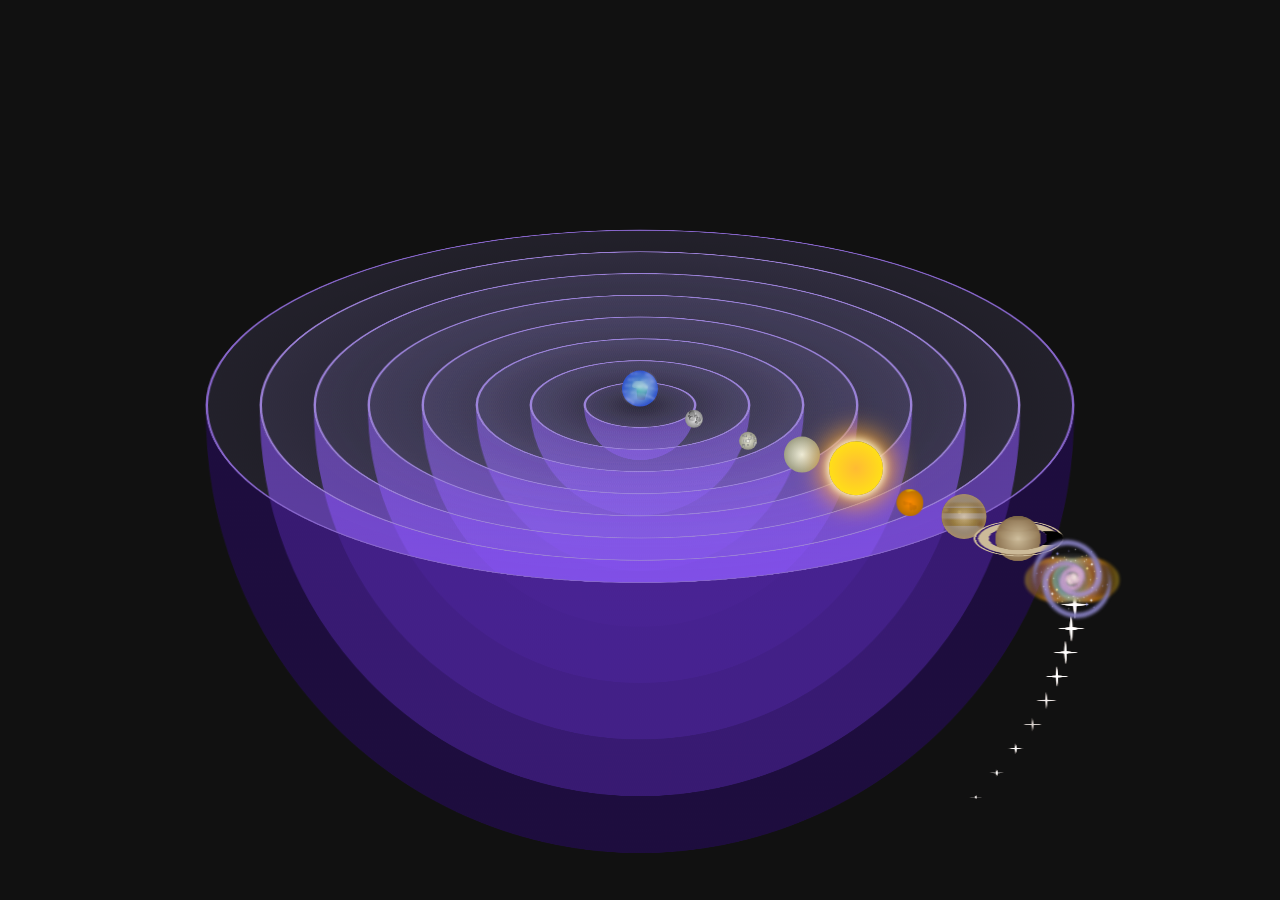
<file: index.html>
<!DOCTYPE html>
<html lang="en">
<head>
    <meta charset="UTF-8">
    <meta name="viewport" content="width=device-width, initial-scale=1.0">
    <link rel="stylesheet" href="style.css">
    <title>Geometric Universe</title>
</head>
<body>
    <div class="universe">
        <div class="orbit moon"></div>
        <div class="orbit mercury"></div>
        <div class="orbit venus"></div>
        <div class="orbit sun"></div>
        <div class="orbit mars"></div>
        <div class="orbit jupiter"></div>
        <div class="orbit saturn"></div>
        <div class="orbit stars">
          <div class="star" style="--j:0; --y:.1"></div>
          <div class="star" style="--j:1; --y:.5"></div>
          <div class="star" style="--j:2; --y:.2"></div>
          <div class="star" style="--j:3; --y:.1"></div>
          <div class="star" style="--j:4; --y:.6"></div>
          <div class="star" style="--j:5; --y:.2"></div>
          <div class="star" style="--j:6; --y:.9"></div>
          <div class="star" style="--j:7; --y:.4"></div>
          <div class="star" style="--j:8; --y:.3"></div>
          <div class="star" style="--j:9; --y:.5"></div>
          <div class="star" style="--j:10; --y:.3"></div>
          <div class="star" style="--j:11; --y:.4"></div>
          <div class="star" style="--j:12; --y:.7"></div>
          <div class="star" style="--j:13; --y:.8"></div>
          <div class="star" style="--j:14; --y:.1"></div>
          <div class="star" style="--j:15; --y:.2"></div>
          <div class="star" style="--j:16; --y:.9"></div>
          <div class="star" style="--j:17; --y:.4"></div>
          <div class="star" style="--j:18; --y:.3"></div>
          <div class="star" style="--j:19; --y:.5"></div>
          <div class="star" style="--j:20; --y:.9"></div>
          <div class="star" style="--j:21; --y:.2"></div>
          <div class="star" style="--j:22; --y:.6"></div>
          <div class="star" style="--j:23; --y:.2"></div>
          <div class="star" style="--j:24; --y:.8"></div>
          <div class="star" style="--j:25; --y:.7"></div>
          <div class="star" style="--j:26; --y:.1"></div>
          <div class="star" style="--j:27; --y:.3"></div>
          <div class="star" style="--j:28; --y:.4"></div>
          <div class="star" style="--j:29; --y:.7"></div>
          <div class="star" style="--j:30; --y:.8"></div>
          <div class="star" style="--j:31; --y:.3"></div>
          <div class="star" style="--j:32; --y:.4"></div>
          <div class="star" style="--j:33; --y:.7"></div>
          <div class="star" style="--j:34; --y:.8"></div>
          <div class="star" style="--j:35; --y:.1"></div>
          <div class="star" style="--j:36; --y:.2"></div>
          <div class="star" style="--j:37; --y:.9"></div>
          <div class="star" style="--j:38; --y:.4"></div>
          <div class="star" style="--j:39; --y:.3"></div>
          <div class="star" style="--j:40; --y:.2"></div>
          <div class="star" style="--j:41; --y:.8"></div>
          <div class="star" style="--j:42; --y:.7"></div>
          <div class="star" style="--j:43; --y:.1"></div>
        </div>
        <div class="body-container earth">
          <div class="human-lights"></div>
        </div>
        <div class="body-container moon">
          <div class="crater crater-1"></div>
          <div class="crater crater-2"></div>
          <div class="crater crater-3"></div>
          <div class="crater crater-4"></div>
          <div class="crater crater-5"></div>
          <div class="crater crater-6"></div>
        </div>
        <div class="body-container mercury">
          <div class="crater crater-1"></div>
          <div class="crater crater-2"></div>
          <div class="crater crater-3"></div>
          <div class="crater crater-4"></div>
          <div class="crater crater-5"></div>
          <div class="crater crater-6"></div>
          <div class="crater crater-7"></div>
          <div class="crater crater-8"></div>
          <div class="crater crater-9"></div>
          <div class="crater crater-10"></div>
          <div class="crater crater-11"></div>
          <div class="crater crater-12"></div>
          <div class="crater crater-13"></div>
          <div class="crater crater-14"></div>
          <div class="crater crater-15"></div>
          <div class="crater crater-16"></div>
        </div>
        <div class="body venus"></div>
        <div class="body sun"></div>
        <div class="body-container mars">
          <div class="ice-cap"></div>
        </div>
        <div class="body jupiter"></div>
        <div class="body-container saturn">
          <div class="ring-far a"></div>
          <div class="ring-far b"></div>
          <div class="shadow"></div>
          <div class="body-copy"></div>
          <div class="storms">
            <div class="storm"></div>
            <div class="storm"></div>
            <div class="storm"></div>
          </div>
        </div>
        <div class="body-container nebula">
          <div class="part a"></div>
          <div class="part b"></div>
          <div class="body-copy"></div>
        </div>
        <div class="body-container galaxy">
          <div class="arms">
            <div class="arm">
              <div class="arm-depth" style="--d: 0">
                <div class="arm-depth" style="--d: 1">
                  <div class="arm-depth" style="--d: 2">
                    <div class="arm-depth" style="--d: 3">
                      <div class="arm-depth" style="--d: 4">
                        <div class="arm-depth" style="--d: 5">
                          <div class="arm-depth" style="--d: 6">
                                                          </div>
                                                        </div>
                                                     </div>
                                                  </div>
                                            </div>
                                    </div>
                          </div>
            </div>
            <div class="arm">
              <div class="arm-depth" style="--d: 0">
                <div class="arm-depth" style="--d: 1">
                  <div class="arm-depth" style="--d: 2">
                    <div class="arm-depth" style="--d: 3">
                      <div class="arm-depth" style="--d: 4">
                        <div class="arm-depth" style="--d: 5">
                          <div class="arm-depth" style="--d: 6">
                                                          </div>
                                                        </div>
                                                     </div>
                                                  </div>
                                            </div>
                                    </div>
                          </div>
            </div>
          </div>
          <div class="body-copy"></div>
        </div>
      </div>
</body>
</html>
</file>
<file: style.css>
:root {
    --day: 14s;
    --sun-orbit-progress: -10s;
    --circle-delay: calc(var(--day) / 3.97);
    --circular-ease: cubic-bezier(.37, 0, .63, 1);
    --pov: 66deg;
    --bg-color: #111;
    --orbit-sphere-color: hsla(260, 80%, 60%, .6);
    --orbit-line-color: hsl(260 50% 66%);
    --orbit-line-thickness: .15rem;
    --orbit-plane-color: radial-gradient(
      circle at center,
      hsla(250, 70%, 75%, .025),
      hsla(250, 70%, 75%, .15)
    );
    --moon-orbit-size: 12dvmin;
    --mercury-orbit-size: 24dvmin;
    --venus-orbit-size: 36dvmin;
    --sun-orbit-size: 48dvmin;
    --mars-orbit-size: 60dvmin;
    --jupiter-orbit-size: 72dvmin;
    --saturn-orbit-size: 84dvmin;
    --stars-orbit-size: 96dvmin;
    --number-of-bodies: 10;
  }
  
  body {
    height: 100dvh;
    margin: 0;
    background: var(--bg-color);
    overflow: hidden;
  }
  
  .universe {
    height: 100%;
    perspective: 50000px;
    translate: 0 -5%;
    position: relative;
  }
  
  /* orbit line */
  .orbit {
    --enter-delay: calc(.1s + var(--i) * (1s / 6));
    position: absolute;
    top: 50%;
    left: 50%;
    width: var(--size, 30dvmin);
    height: var(--size, 30dvmin);
    border-radius: 50%;
    background: var(--orbit-plane-color);
    box-shadow: 0 0 0 var(--orbit-line-thickness) var(--orbit-line-color);
    transform-style: preserve-3d;
    rotate: x var(--pov);
    translate: -50% -40%;
    opacity: 0;
    animation: orbit-appear 1.5s var(--enter-delay, .1s) forwards;
  }
  
  :nth-child(1 of :is(.orbit)) { --i: 0; }
  :nth-child(2 of :is(.orbit)) { --i: 1; }
  :nth-child(3 of :is(.orbit)) { --i: 2; }
  :nth-child(4 of :is(.orbit)) { --i: 3; }
  :nth-child(5 of :is(.orbit)) { --i: 4; }
  :nth-child(6 of :is(.orbit)) { --i: 5; }
  :nth-child(7 of :is(.orbit)) { --i: 6; }
  :nth-child(8 of :is(.orbit)) { --i: 7; }
  
  @keyframes orbit-appear {
    to {
      opacity: 1;
      translate: -50% -50%;
    }
  }
  
  /* orbit semi-sphere */
  .orbit::after {
    --cutout: calc(var(--size) / 2 + var(--orbit-line-thickness));
    content: "";
    position: absolute;
    top: -75%;
    left: calc(-1 * var(--orbit-line-thickness));
    width: calc(100% + var(--orbit-line-thickness) * 2);
    height: 250%;
    background: radial-gradient(
      circle var(--cutout) at center,
      #0000 99.9%,
      var(--orbit-sphere-color)
    );
    border-radius: 50%;
    clip-path: polygon(0 50%, 100% 50%, 100% 100%, 0 100%);
  }
  
  .orbit.moon {
    --size: var(--moon-orbit-size);
  }
  
  .orbit.mercury {
    --size: var(--mercury-orbit-size);
  }
  
  .orbit.venus {
    --size: var(--venus-orbit-size);
  }
  
  .orbit.sun {
    --size: var(--sun-orbit-size);
  }
  
  .orbit.mars {
    --size: var(--mars-orbit-size);
  }
  
  .orbit.jupiter {
    --size: var(--jupiter-orbit-size);
  }
  
  .orbit.saturn {
    --size: var(--saturn-orbit-size);
  }
  
  .orbit.stars {
    --size: var(--stars-orbit-size);
    --orbit-sphere-color: hsla(260, 80%, 20%, .6);
    --orbit-line-color: hsl(260 50% 60%);
  }
  
  .orbit.stars .star {
    --size: 8dvmin;
    --astronomical-unit: calc(
      var(--stars-orbit-size) / 2 -
      (var(--y) * var(--y)) * 14dvmin
    );
    --star-x-delay: calc(var(--j) * -.5s);
    content: "";
    position: absolute;
    z-index: 1;
    bottom: -8%;
    left: calc(50% + var(--astronomical-unit));
    width: calc(var(--size) * cos(var(--pov)));
    height: var(--size);
    background: #fff0ea99;
    mix-blend-mode: color-dodge;
    clip-path: polygon(
      50% 0,
      55% 45%,
      100% 50%,
      55% 55%,
      50% 100%,
      45% 55%,
      0% 50%,
      45% 45%
    );
    translate: -50% calc(-50% + var(--y) * 800%);
    rotate: x calc(var(--y) * 80deg);
    scale:
      calc(1 - var(--y) / 1.5)
      calc(1 - var(--y) / 2);
    transform-style: preserve-3d;
    animation:
      star-rise-and-shine
        var(--day)
        var(--star-x-delay)
        infinite,
      star-move-x
        var(--day)
        var(--star-x-delay)
        infinite var(--circular-ease),
      star-move-y
        var(--day)
        calc(0s - var(--circle-delay) + var(--star-x-delay))
        infinite var(--circular-ease);
  }
  
  @keyframes star-rise-and-shine {
    from, 52%, to {
      opacity: 0;
    }
    60%, 93% {
      opacity: 1;
    }
    63%, 67%, 71%, 76%, 81%, 86%, 91% {
      opacity: 1;
    }
    61%, 65%, 69%, 73%, 78%, 83%, 89% {
      opacity: max(.3, sin(var(--j)));
    }
  }
  
  @keyframes star-move-x {
    from, to {
      transform: rotateY(-70deg);
    }
    50% {
      transform: rotateY(70deg);
      left: calc(50% - var(--astronomical-unit));
    }
  }
  
  @keyframes star-move-y {
    50% {
      bottom: calc(50% + var(--astronomical-unit) * cos(var(--pov)));
    }
  }
  
  .body, .body-container {
    --orbit-progress: 0s;
    --inverse-index: calc(var(--number-of-bodies) - var(--i));
    /* needs better formulation. works by chance atm */
    --shine-delay: calc(
      var(--sun-orbit-progress) +
      var(--orbit-progress)
    );
    --anim-body-reveal: body-reveal
      1.5s
      calc(1s + .09s * var(--i))
      forwards;
    --anim-body-index: body-index
      var(--day)
      var(--orbit-progress)
      infinite;
    --anim-body-shine: body-shine
      var(--day)
      var(--shine-delay)
      linear infinite;
    --anim-body-move-x: body-move-x
      var(--day)
      calc(var(--orbit-progress))
      infinite var(--circular-ease);
    --anim-body-move-y: body-move-y
      var(--day)
      calc(var(--orbit-progress) - var(--circle-delay))
      infinite var(--circular-ease);
    position: absolute;
    left: calc(50% + var(--astronomical-unit));
    top: 0;
    opacity: 0;
    translate: -50% calc(-50% - (50% * sin(var(--pov))));
    width: var(--size);
    height: var(--size);
    background: radial-gradient(
      circle at center,
      var(--color-1, darkgray),
      var(--color-2, #333) 60%
    );
    background-size: 300%;
    background-position: center;
    border-radius: 50%;
    animation:
      var(--anim-body-reveal),
      var(--anim-body-index),
      var(--anim-body-shine),
      var(--anim-body-move-x),
      var(--anim-body-move-y);
  }
  
  :nth-child(1 of :is(.body, .body-container)) { --i: 0; }
  :nth-child(2 of :is(.body, .body-container)) { --i: 1; }
  :nth-child(3 of :is(.body, .body-container)) { --i: 2; }
  :nth-child(4 of :is(.body, .body-container)) { --i: 3; }
  :nth-child(5 of :is(.body, .body-container)) { --i: 4; }
  :nth-child(6 of :is(.body, .body-container)) { --i: 5; }
  :nth-child(7 of :is(.body, .body-container)) { --i: 6; }
  :nth-child(8 of :is(.body, .body-container)) { --i: 7; }
  :nth-child(9 of :is(.body, .body-container)) { --i: 8; }
  :nth-child(10 of :is(.body, .body-container)) { --i: 9; }
  
  @keyframes body-reveal {
    to {
      top: calc(50% + var(--astronomical-unit) * cos(var(--pov)));
      opacity: 1;
    }
  }
  
  @keyframes body-index {
    from, 49% {
      z-index: var(--inverse-index);
    }
    50%, to {
      z-index: 0;
    }
  }
  
  @keyframes body-shine {
    to {
      background-position-x: -100%;
    }
  }
  
  @keyframes body-move-x {
    50% {
      left: calc(50% - var(--astronomical-unit));
    }
  }
  
  @keyframes body-move-y {
    50% {
      top: calc(50% - var(--astronomical-unit) * cos(var(--pov)));
    }
  }
  
  .body-container.earth {
    --size: 4dvmin;
    --color-1: #67aecb;
    --color-2: mediumblue;
    --astronomical-unit: 0%;
    --orbit-progress: calc(-1 * var(--circle-delay));
    animation:
      var(--anim-body-reveal),
      var(--anim-body-index),
      var(--anim-body-shine),
      earth-night
        var(--day)
        var(--shine-delay)
        linear infinite;
  }
  
  @keyframes earth-night {
    50% {
      box-shadow: inset 0 0 var(--size) calc(var(--size) / 5) #000b;
    }
  }
  
  .body-container.earth .human-lights {
    --color: #fd08;
    --px: .7em;
    --light: 0 var(--px) var(--color);
    --this-mad-city: 0 var(--px) palevioletred;
    font-size: calc(var(--size) / 50);
    position: absolute;
    top: 50%;
    left: 50%;
    display: block;
    width: 1em;
    height: 1em;
    translate: -50% -50%;
    border-radius: 50%;
    opacity: 0;
    mix-blend-mode: difference;
    box-shadow:
      -5em -17em var(--light),
      -3em -15em var(--light),
      -2em -16em var(--light),
      -5em -14em var(--light),
      -6em -13em var(--light),
      -2em -13em var(--light),
       0em -15em var(--light),
      -2em -18em var(--light),
       1em -17em var(--light),
       1em -15em var(--light),
       3em -14em var(--light),
       6em -9em var(--light),
       4em -9em var(--light),
       6em -7em var(--light),
       7em -5em var(--light),
       6em -13em var(--this-mad-city),
       4em -16em var(--light),
       3em -17em var(--light),
       5em -19em var(--light),
       9em -17em var(--light),
       1em -19em var(--light),
       10em -12em var(--light),
       15em -9em var(--light),
       20em -6em var(--light),
       19em -8em var(--light),
      -3em 1em var(--light),
       1em 4em var(--light),
       7em 2em var(--light),
       2em 1em var(--light),
       5em 10em var(--light);
    animation:
      earth-human-lights
        var(--day)
        var(--shine-delay)
        linear infinite;
  }
  
  @keyframes earth-human-lights {
    50% {
      opacity: 1;
    }
  }
  
  .body-container.earth::before,
  .body-container.earth::after {
    content: "";
    position: absolute;
    top: 50%;
    left: 50%;
  }
  
  /* continent */
  .body-container.earth::before {
    translate: -45% -40%;
    width: calc(var(--size) / 2);
    height: calc(var(--size) / 1.8);
    border-radius: 50% 100%;
    clip-path: polygon(
      0 0,
      100% 0,
      70% 100%,
      30% 100%,
      25% 40%,
      3% 35%,
      0 30%,
      3% 10%,
      4% 0
    );
    background: linear-gradient(
      to bottom,
      palegoldenrod 30%,
      darkgreen 60%,
      sienna
    );
    mix-blend-mode: soft-light;
    filter: blur(.1dvmin);
  }
  
  /* clouds */
  .body-container.earth::after {
    width: 100%;
    height: 100%;
    translate: -50% -50%;
    border-radius: 50%;
    background:
      repeating-radial-gradient(
        circle at 50% 0%,
        #fff4 3%,
        #fff4 10%,
        #0000 11%,
        #0000 40%,
        #fff4 60%,
        #0000 80%,
        #0000 100%
      ),
      repeating-radial-gradient(
        ellipse
        calc(var(--size) / 1.5)
        calc(var(--size) / 6)
        at 30% 90%,
        #fff4,
        #fffa 1%,
        transparent 3%,
        #fff9 5%,
        transparent 7%,
        #fff4 9%,
        transparent 11%,
        transparent 100%
      );
    background-size: 200% 100%;
    background-position: right center;
    filter: blur(.1dvmin);
    mix-blend-mode: hard-light;
    animation:
      earth-clouds
        calc(var(--day) * 3.1)
        linear infinite;
  }
  
  @keyframes earth-clouds {
    to {
      background-position-x: -100%;
    }
  }
  
  .body-container.moon {
    --size: 2dvmin;
    --color-1: #eee;
    --color-2: #333;
    --astronomical-unit: calc(var(--moon-orbit-size) / 2);
    --orbit-progress: -3s;
    overflow: hidden;
  }
  
  .body-container.moon .crater {
    position: absolute;
    top: var(--y);
    left: var(--x);
    z-index: 1;
    translate: 0 -50%;
    width: calc(var(--size) * 100%);
    height: calc(var(--size) * 100%);
    background: #0003;
    transform-style: preserve-3d;
    transform-origin: left center;
    rotate: x calc(90deg - var(--pov));
    border-radius: 50%;
    box-shadow:
      .1dvmin .1dvmin .1dvmin #fff7,
      -.1dvmin -.1dvmin .1dvmin #0009;
    animation:
      moon-crater
      var(--day)
      calc(var(--day) / -2.2)
      linear infinite;
  }
  
  @keyframes moon-crater {
    from {
      z-index: 1;
      transform:
        translateX(
          calc(1 / var(--size) * -100%)
        )
        rotateY(-90deg);
    }
    99.9% {
      z-index: 1;
      transform:
        translateX(
          calc(1 / var(--size) * 100%)
        )
        rotateY(90deg);
    }
    to {
      z-index: 0;
    }
  }
  
  .body-container.moon .crater-1 {
    --size: .3;
    --x: 30%;
    --y: 20%;
  }
  
  .body-container.moon .crater-2 {
    --size: .2;
    --x: 66%;
    --y: 55%;
  }
  
  .body-container.moon .crater-3 {
    --size: .15;
    --x: 55%;
    --y: 40%;
  }
  
  .body-container.moon .crater-4 {
    --size: .25;
    --x: 27%;
    --y: 50%;
  }
  
  .body-container.moon .crater-5 {
    --size: .1;
    --x: 60%;
    --y: 70%;
  }
  
  .body-container.moon .crater-6 {
    --size: .1;
    --x: 20%;
    --y: 40%;
  }
  
  .body-container.mercury {
    --size: 2dvmin;
    --color-1: #eed;
    --color-2: #443;
    --astronomical-unit: calc(var(--mercury-orbit-size) / 2);
    --orbit-progress: -5s;
    overflow: hidden;
  }
  
  .body-container.mercury .crater {
    position: absolute;
    top: var(--y);
    left: var(--x);
    z-index: 1;
    rotate: x calc(90deg - var(--pov));
    translate: 0 -50%;
    transform-style: preserve-3d;
    transform-origin: left center;
    width: calc(var(--size) * 100%);
    height: calc(var(--size) * 100%);
    background: #fff7;
    border-radius: 50%;
    box-shadow: inset 0 0 .1dvmin .02dvmin #0009;
    animation:
      mercury-crater
      var(--day)
      calc(var(--day) / -2)
      linear infinite;
  }
  
  @keyframes mercury-crater {
    from {
      z-index: 1;
      transform:
        translateX(
          calc(1 / var(--size) * -100%)
        )
        rotateY(-90deg);
    }
    99.9% {
      z-index: 1;
      transform:
        translateX(
          calc(1 / var(--size) * 100%)
        )
        rotateY(90deg);
    }
    to {
      z-index: 0;
    }
  }
  
  .body-container.mercury .crater-1 {
    --size: .1;
    --x: 35%;
    --y: 21%;
  }
  
  .body-container.mercury .crater-2 {
    --size: .15;
    --x: 68%;
    --y: 35%;
  }
  
  .body-container.mercury .crater-3 {
    --size: .17;
    --x: 50%;
    --y: 42%;
  }
  
  .body-container.mercury .crater-4 {
    --size: .12;
    --x: 22%;
    --y: 75%;
  }
  
  .body-container.mercury .crater-5 {
    --size: .2;
    --x: 37%;
    --y: 53%;
  }
  
  .body-container.mercury .crater-6 {
    --size: .16;
    --x: 17%;
    --y: 79%;
  }
  
  .body-container.mercury .crater-7 {
    --size: .13;
    --x: 18%;
    --y: 23%;
  }
  
  .body-container.mercury .crater-8 {
    --size: .17;
    --x: 83%;
    --y: 38%;
  }
  
  .body-container.mercury .crater-9 {
    --size: .11;
    --x: 60%;
    --y: 18%;
  }
  
  .body-container.mercury .crater-10 {
    --size: .1;
    --x: 42%;
    --y: 70%;
  }
  
  .body-container.mercury .crater-11 {
    --size: .14;
    --x: 75%;
    --y: 65%;
  }
  
  .body-container.mercury .crater-12 {
    --size: .2;
    --x: 86%;
    --y: 60%;
  }
  
  .body-container.mercury .crater-13 {
    --size: .15;
    --x: 76%;
    --y: 73%;
  }
  
  .body-container.mercury .crater-14 {
    --size: .14;
    --x: 20%;
    --y: 50%;
  }
  
  .body-container.mercury .crater-15 {
    --size: .17;
    --x: 27%;
    --y: 22%;
  }
  
  .body-container.mercury .crater-16 {
    --size: .11;
    --x: 16%;
    --y: 73%;
  }
  
  .body.venus {
    --size: 4dvmin;
    --color-1: #eed;
    --color-2: #553;
    --astronomical-unit: calc(var(--venus-orbit-size) / 2);
    --orbit-progress: -4s;
  }
  
  .body.sun {
    --size: 6dvmin;
    --color-1: #fb3;
    --color-2: yellow;
    --astronomical-unit: calc(var(--sun-orbit-size) / 2);
    --orbit-progress: var(--sun-orbit-progress);
    box-shadow:
      0 0 1dvmin .2dvmin #ffd,
      0 0 3dvmin 1dvmin #fa3;
    animation:
      var(--anim-body-reveal),
      var(--anim-body-index),
      var(--anim-body-move-x),
      var(--anim-body-move-y);
  }
  
  .body-container.mars {
    --size: 3dvmin;
    --color-1: darkorange;
    --color-2: #750;
    --astronomical-unit: calc(var(--mars-orbit-size) / 2);
    --orbit-progress: -8s;
    overflow: hidden;
  }
  
  .body-container.mars .ice-cap {
    position: absolute;
    width: calc(var(--size) / 2.5);
    height: calc(var(--size) / 2.5);
    top: 0;
    left: 50%;
    translate: -50% -40%;
    rotate: x var(--pov);
    background: radial-gradient(
      circle at center,
      #fff8,
      transparent
    );
    mix-blend-mode: overlay;
    border-radius: 50%;
    clip-path: polygon(
      0 0,
      30% 0,
      32% 40%,
      34% 0,
      60% 0,
      82% 60%,
      84% 5%,
      90% 25%,
      70% 27%,
      88% 30%,
      95% 70%,
      60% 71%,
      93% 76%,
      100% 100%,
      66% 66%,
      33% 90%,
      0 100%
    );
    animation:
      mars-ice-cap
      var(--day)
      linear infinite;
  }
  
  @keyframes mars-ice-cap {
    to {
      transform: rotate(-1turn);
    }
  }
  
  .body-container.mars::before,
  .body-container.mars::after {
    content: "";
    position: absolute;
    top: 50%;
    left: 50%;
    filter: blur(1.33dvmin);
    background: #1a1300ff;
    mix-blend-mode: hard-light;
    animation:
      mars-surface
      var(--day)
      linear infinite;
  }
  
  @keyframes mars-surface {
    from {
      transform: translateX(-200%);
    }
    to {
      transform: translateX(200%);
    }
  }
  
  .body-container.mars::before {
    translate: -10% -20%;
    width: calc(var(--size) / 3.5);
    height: calc(var(--size) / 1.8);
    clip-path: polygon(
      5% 19%,
      32% 32%,
      65% 39%,
      83% 38%,
      98% 48%,
      90% 65%,
      78% 64%,
      66% 77%,
      56% 69%,
      47% 67%,
      32% 72%,
      19% 76%,
      8% 68%,
      4% 53%,
      2% 39%
    );
  }
  
  .body-container.mars::after {
    translate: -70% -40%;
    width: calc(var(--size) / 2.6);
    height: calc(var(--size) / 3.5);
    clip-path: polygon(
      5% 19%,
      32% 32%,
      65% 39%,
      83% 38%,
      98% 48%,
      90% 65%,
      78% 64%,
      66% 77%,
      56% 69%,
      47% 67%,
      32% 72%,
      19% 76%,
      8% 68%,
      4% 53%,
      2% 39%
    );
  }
  
  .body.jupiter {
    --size: 5dvmin;
    --color-1: #cfbfaa;
    --color-2: #321;
    --astronomical-unit: calc(var(--jupiter-orbit-size) / 2);
    --orbit-progress: -6s;
  }
  
  .body.jupiter::after {
    --great-red-spot-width: calc(var(--size) / 8);
    --great-red-spot-height: calc(var(--size) / 10);
    content: "";
    position: absolute;
    inset: 0;
    border-radius: 50%;
    box-shadow: inset 0 0 calc(var(--size) / 5) var(--color-1);
    background:
      linear-gradient(
        to bottom,
        transparent 16%,
        #6526 22%,
        #6526 26%,
        transparent 30%,
        #652a 32%,
        #652a 42%,
        transparent 44%,
        transparent 53%,
        #652a 58%,
        #652a 70%,
        transparent 71%
      ),
      radial-gradient(
        ellipse
        var(--great-red-spot-width)
        var(--great-red-spot-height)
        at 70% 68%,
        #420b, transparent
      ),
      radial-gradient(
        ellipse
        calc(var(--great-red-spot-width) / 2.5)
        calc(var(--great-red-spot-height) / 2.5)
        at 80% 38%,
        #febb, transparent
      ),
      radial-gradient(
        ellipse
        calc(var(--great-red-spot-width) / 2)
        calc(var(--great-red-spot-height) / 2)
        at 45% 40%,
        #febb, transparent
      ),
      radial-gradient(
        ellipse
        calc(var(--great-red-spot-width) / 1.8)
        calc(var(--great-red-spot-height) / 1.8)
        at 30% 36%,
        #feba, transparent
      );
    background-size: 200% 100%;
    background-position: center center;
    mix-blend-mode: overlay;
    animation:
      jupiter-clouds
      var(--day) -12.5s
      linear infinite;
  }
  
  @keyframes jupiter-clouds {
    from {
      background-position-x: left;
    }
    to {
      background-position-x: -200%;
    }
  }
  
  .body-container.saturn {
    --size: 5dvmin;
    --color-1: #cb9;
    --color-2: #531;
    --astronomical-unit: calc(var(--saturn-orbit-size) / 2);
    --orbit-progress: -1.5s;
    --ring-a-size: 180%;
    --ring-a-color: var(--color-1);
    --ring-b-size: 200%;
    --ring-b-color: var(--color-1);
  }
  
  .body-container.saturn .body-copy,
  .body-container.saturn .storms {
    position: absolute;
    top: 0;
    left: 0;
    width: 100%;
    height: 100%;
    background: inherit;
    border-radius: inherit;
  }
  
  .body-container.saturn .storms {
    overflow: hidden;
  }
  
  .body-container.saturn .storm {
    position: absolute;
    width: var(--size);
    height: var(--size);
    top: 0;
    left: 50%;
    translate: -50% var(--y);
    rotate: x var(--pov);
    border-radius: inherit;
    mix-blend-mode: overlay;
    clip-path: polygon(0 50%, 100% 50%, 100% 100%, 0 100%);
    background: var(--bg);
    filter: blur(var(--fuzz));
  }
  
  .body-container.saturn .storm:nth-child(1) {
    --y: -60%;
    --fuzz: .1dvmin;
    --bg: radial-gradient(
      circle at center,
      transparent 20%,
      #1323 40%,
      transparent
    );
  }
  
  .body-container.saturn .storm:nth-child(2) {
    --y: -35%;
    --fuzz: .1dvmin;
    --bg: radial-gradient(
      circle at center,
      transparent 55%,
      #3213
    );
  }
  
  .body-container.saturn .storm:nth-child(3) {
    --y: -15%;
    --fuzz: .25dvmin;
    --bg: radial-gradient(
      circle at center,
      transparent 25%,
      #fed2
    );
  }
  
  .body-container.saturn::before,
  .body-container.saturn::after,
  .body-container.saturn .ring-far {
    position: absolute;
    top: 50%;
    left: 50%;
    rotate: x var(--pov);
    border-radius: 50%;
  }
  
  .body-container.saturn::before,
  .body-container.saturn::after {
    content: "";
    z-index: 1;
    translate: -50% -50%;
    clip-path: polygon(
      0 100%,
      100% 100%,
      100% 50%,
      0 50%
    );
  }
  
  .body-container.saturn .ring-far {
    translate: -50% -49%;
    clip-path: polygon(
      0 0,
      100% 0,
      100% 50%,
      0 50%
    );
  }
  
  .body-container.saturn::before,
  .body-container.saturn .ring-far.a {
    width: var(--ring-a-size);
    height: var(--ring-a-size);
    background: radial-gradient(
      circle calc(var(--size) / 1.5) at center,
      #0000 99.9%,
      var(--ring-a-color)
    );
  }
  
  .body-container.saturn::after,
  .body-container.saturn .ring-far.b {
    width: var(--ring-b-size);
    height: var(--ring-b-size);
    background: radial-gradient(
      circle calc(var(--size) / 1.05) at center,
      #0000 99.9%,
      var(--ring-b-color)
    );
  }
  
  .body-container.saturn .shadow {
    position: absolute;
    z-index: 2;
    top: 50%;
    left: 50%;
    background: radial-gradient(
      ellipse
        calc(var(--size) / 1.4)
        calc(var(--size) / 1.4 * 3)
        at center,
      #0000 18%,
      #000 18.1%
    );
    width: 100%;
    height: 75%;
    transform-style: preserve-3d;
    transform-origin: left center;
    rotate: x var(--pov);
    translate: 0 -50%;
    border-radius: 30%;
    border-top-right-radius: 50% 90%;
    border-bottom-right-radius: 50% 90%;
    clip-path: polygon(
      50% 0,
      100% 0,
      100% 100%,
      50% 100%
    );
    animation:
      saturn-shadow
      var(--day)
      -2s
      linear infinite;
  }
  
  @keyframes saturn-shadow {
    from, 40%, to {
      opacity: 0.8;
    }
    50%, 90% {
      opacity: 0.7;
    }
    to {
      transform: rotateZ(-1turn);
    }
    7.8%, 43.5% {
      z-index: 0;
    }
    43.6% {
      z-index: 2;
    }
  }
  
  .body-container.nebula {
    --size: .25dvmin;
    --color-1: white;
    --color-2: white;
    --astronomical-unit: calc(var(--stars-orbit-size) / 2);
    --orbit-progress: -12s;
    --part-width: calc(var(--size) * 30);
    --part-height: calc(var(--size) * 20);
    --center-size: calc(var(--size) * 40);
    --part-bg-1: #4ad8;
    --part-bg-2: #b50a;
    --part-bg-3: #ec2a;
  }
  
  .body-container.nebula .body-copy {
    position: absolute;
    top: 0;
    left: 0;
    border-radius: inherit;
    width: 100%;
    height: 100%;
    width: var(--center-size);
    height: var(--center-size);
    translate: -50% -50%;
    background: inherit;
    background:
      radial-gradient(
        ellipse
          calc(var(--center-size) / 1.25)
          calc(var(--center-size) / 2)
          at center,
        transparent 20%,
        #fff3,
        transparent 60%
      );
  }
  
  .body-container.nebula .body-copy::after {
    content: "";
    position: absolute;
    top: 50%;
    left: 50%;
    width: calc(var(--size));
    height: calc(var(--size));
    animation: nebula-stars-twinkle 3s linear infinite;
  }
  
  @keyframes nebula-stars-twinkle {
    from, 27%, 40%, 60%, 73%, to {
      box-shadow:
        -2dvmin -1.1dvmin 0 #fff2,
        -3.4dvmin -1dvmin 0 #fff4,
        -1.5dvmin -.5dvmin 0 #fff3,
        -1dvmin 1.3dvmin 0 #fff4,
        -4.2dvmin 1dvmin 0 #fff1,
        -1.5dvmin .5dvmin 0 #fff1,
        .6dvmin -.6dvmin 0 #fff2,
        1.9dvmin -1.4dvmin 0 #fff3,
        2.5dvmin -1dvmin 0 #fff4,
        1.5dvmin .5dvmin 0 #fff5,
        1.8dvmin 1.25dvmin 0 #fff2,
        3dvmin .9dvmin 0 #fff3;
    }
    33%, 66% {
      box-shadow:
        -2dvmin -1.1dvmin 0 #fff4,
        -3.4dvmin -1dvmin 0 #fff5,
        -1.5dvmin -.5dvmin 0 #fff4,
        -1dvmin 1.3dvmin 0 #fff2,
        -4.2dvmin 1dvmin 0 #fff2,
        -1.5dvmin .5dvmin 0 #fff4,
        .6dvmin -.6dvmin 0 #fff6,
        1.9dvmin -1.4dvmin 0 #fff4,
        2.5dvmin -1dvmin 0 #fff5,
        1.5dvmin .5dvmin 0 #fff3,
        1.8dvmin 1.25dvmin 0 #fff4,
        3dvmin .9dvmin 0 #fff7;
    }
  }
  
  .body-container.nebula .part {
    position: absolute;
    top: 50%;
    left: 50%;
    translate: calc(-50% + var(--part-distance)) -50%;
    width: var(--part-width);
    height: var(--part-height);
    border-radius: 100%;
    filter: blur(.2dvmin);
    background:
      linear-gradient(
        var(--part-side),
        var(--part-bg-1) 15%,
        var(--part-bg-2),
        transparent
      ),
      linear-gradient(
        to bottom,
        var(--part-bg-3),
        transparent 20%,
        transparent 80%,
        var(--part-bg-3)
      ),
      radial-gradient(
        circle at center,
        transparent 50%,
        var(--part-bg-3)
      );
  }
  
  .body-container.nebula .part.a {
    --part-side: to left;
    --part-distance: -20%;
  }
  
  .body-container.nebula .part.b {
    --part-side: to right;
    --part-distance: 20%;
  }
  
  .body-container.galaxy {
    --size: .5dvmin;
    --color-1: white;
    --color-2: white;
    --astronomical-unit: calc(var(--stars-orbit-size) / 2);
    --orbit-progress: -5s;
    --evolution-speed: calc(var(--day) / 3);
    --arm-thickness: .6dvmin;
  }
  
  .body-container.galaxy .arms {
    position: absolute;
    top: 50%;
    left: 50%;
    translate: -50% -50%;
    animation: galaxy-rotation 5s linear infinite;
  }
  
  @keyframes galaxy-rotation {
    to {
      transform: rotate(1turn);
    }
  }
  
  .body-container.galaxy .arm {
    position: absolute;
    top: 50%;
    left: 50%;
    translate:
      calc(-42% + var(--i) * -15%)
      calc(-42% + var(--i) * -15%);
    rotate: calc(var(--i) * 180deg);
  }
  
  :nth-child(1 of :is(.body-container.galaxy .arm)) { --i: 0; }
  :nth-child(2 of :is(.body-container.galaxy .arm)) { --i: 1; }
  
  .body-container.galaxy .arm-depth {
    width: calc(var(--size) * 15);
    height: calc(var(--size) * 15);
    position: relative;
    transform: rotate(.4turn);
    animation:
      galaxy-evolution
      var(--evolution-speed)
      ease-in-out infinite;
  }
  
  @keyframes galaxy-evolution {
    50% {
      transform: rotate(.6turn);
    }
  }
  
  .body-container.galaxy .arm-depth::before {
    --arm-color: hsl(
      calc(245 + var(--d) * 20),
      30%,
      calc(60% + var(--d) * 5%)
    );
    content: "";
    position: absolute;
    inset: 0;
    border-top: var(--arm-thickness) solid var(--arm-color);
    border-right: var(--arm-thickness) solid var(--arm-color);
    border-radius: 100%;
    filter: blur(.2dvmin);
  }
  
  .body-container.galaxy .arm-depth::after {
    content: "";
    position: absolute;
    width: calc(var(--size) / 3);
    height: calc(var(--size) / 3);
    top: 50%;
    left: 50%;
    translate: -50% -50%;
    border-radius: 50%;
    box-shadow:
      .8dvmin 0 2dvmin 0 brown,
      -.8dvmin 0 2dvmin 0 brown,
      0 1.6dvmin 1dvmin 0 orange,
      0 -1.6dvmin 1dvmin 0 orange,
      2.4dvmin 0 .15dvmin 0 white,
      -2.4dvmin 0 .15dvmin 0 #fe9,
      0 3.2dvmin .15dvmin 0 white,
      0 -3.2dvmin .15dvmin 0 #aaf;
    animation:
      galaxy-stars-dim
      var(--evolution-speed)
      ease-in-out infinite;
  }
  
  @keyframes galaxy-stars-dim {
    15%, 35%, 65%, 85% {
      opacity: .6;
    }
    25%, 75% {
      opacity: 0;
    }
  }
  
  .body-container.galaxy .arm-depth .arm-depth {
    position: absolute;
    width: 61.8%;
    height: 61.8%;
    bottom: 6%;
    right: 5%;
  }
</file>
